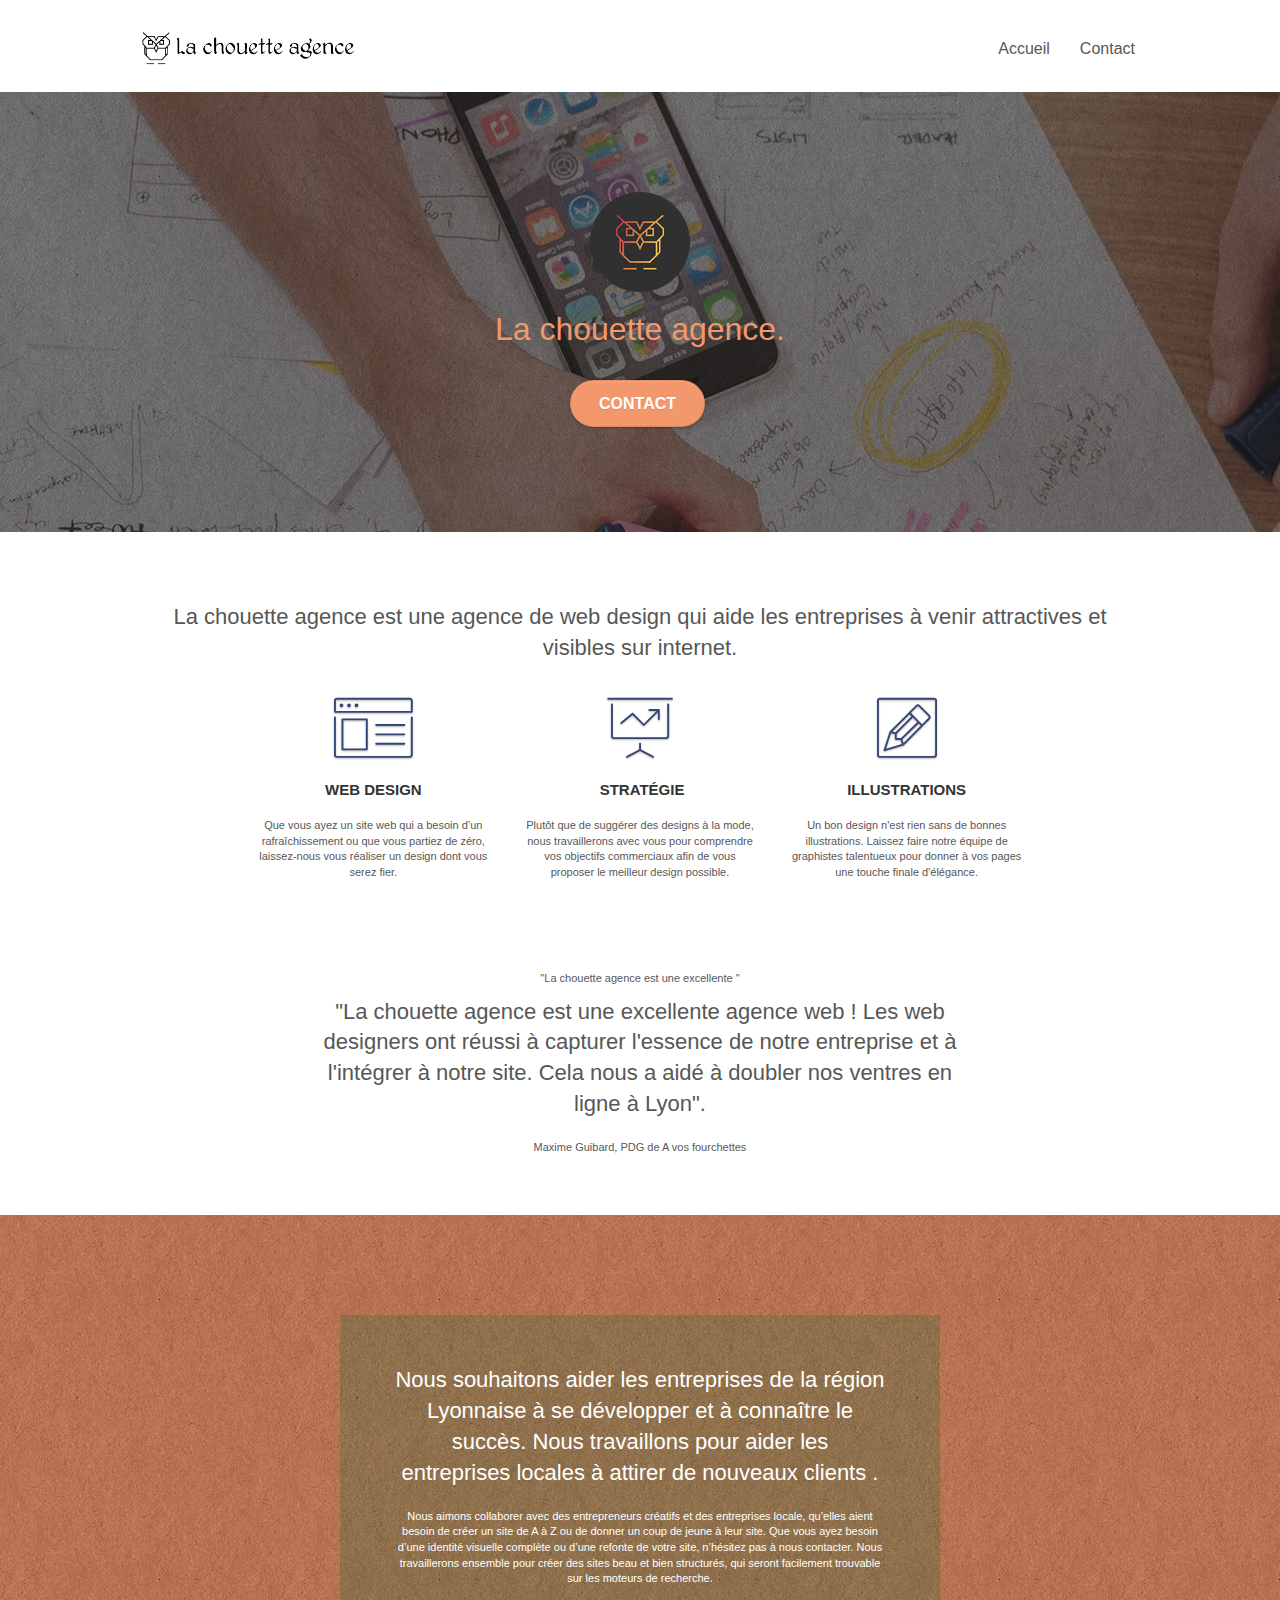
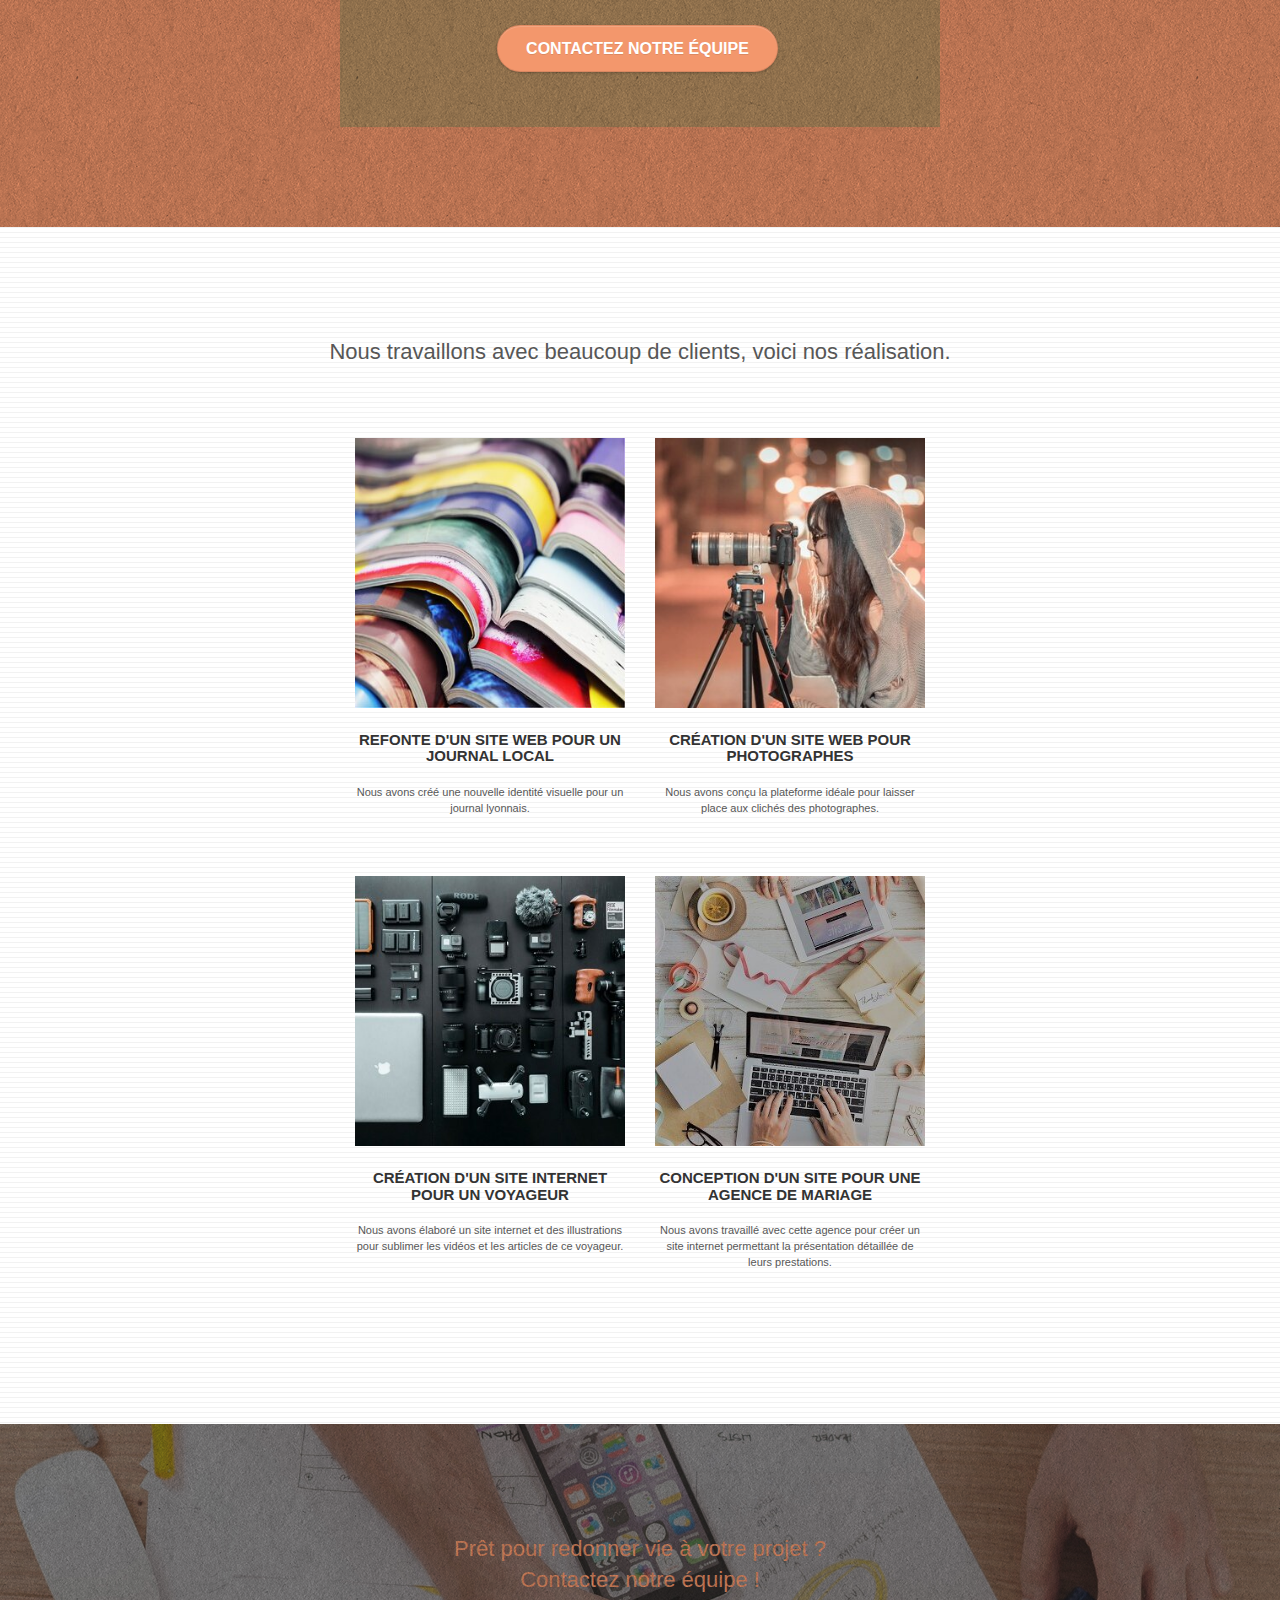
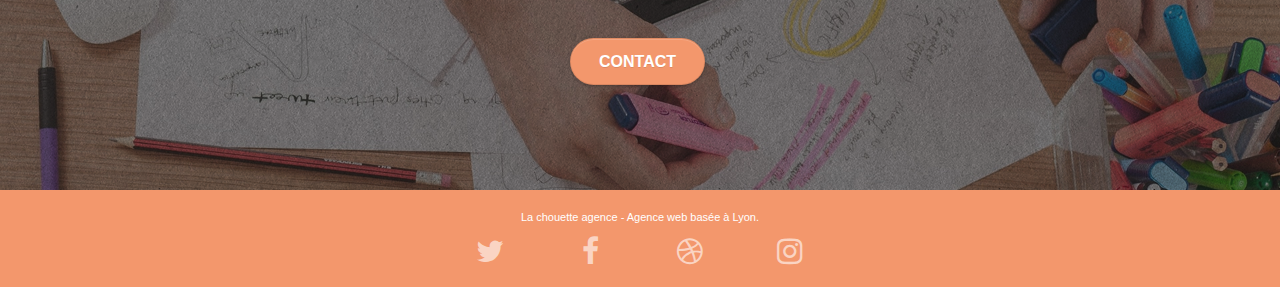
<file: index.html>
<!DOCTYPE html>
<html lang="fr-FR">
  <head>
    <meta charset="utf-8" />
    <meta
      name="keywords"
      content="seo, google, site web, site internet, agence design lyon, agence design, agence design,agence design,agence design,agence design,agence design,agence design,agence design,agence design"
    />
    <meta
      name="description"
      content="Une agence web sur la région lyonnaise pour réaliser vos projets (création de site internet - SEO - Mis à jour site internet - Design - Marketing)."
    />
    <meta
      name="viewport"
      content="width=device-width, initial-scale=1.0, viewport-fit=cover"
    />
    <link rel="shortcut icon" type="image/png" href="favicon.jpg" />

    <link rel="stylesheet" type="text/css" href="./css/bootstrap-min.css" />
    <link rel="stylesheet" type="text/css" href="style-min.css" />
    <link rel="stylesheet" type="text/css" href="./css/font-awesome-min.css" />
    <link rel="stylesheet" type="text/css" href="./css/et-line-min.css" />

    <title>Page d'acceuil - La Chouette Agence</title>

    <!-- Analytics -->
    <!-- Mettre lien google Analytics -->

    <!-- Analytics END -->
  </head>
  <body>
    <!-- Principal conteneur -->
    <main class="page-container">
      <!-- bloc-0 -->
      <header class="bloc bgc-white l-bloc" id="bloc-0">
        <div class="container bloc-sm">
          <nav class="navbar row">
            <div class="navbar-header">
              <a class="navbar-brand" href="index.html"
                ><img
                  src="img/la-chouette-agence.png"
                  alt="lyon web design logo agence web meilleure agence"
                  height="40"
              /></a>
              <button
                id="nav-toggle"
                type="button"
                class="ui-navbar-toggle navbar-toggle"
                data-toggle="collapse"
                data-target=".navbar-1"
              >
                <span class="sr-only">Toggle navigation</span
                ><span class="icon-bar"></span><span class="icon-bar"></span
                ><span class="icon-bar"></span>
              </button>
            </div>
            <div class="collapse navbar-collapse navbar-1 special-dropdown-nav">
              <ul class="site-navigation nav navbar-nav">
                <li>
                  <a href="index.html">Accueil</a>
                </li>
                <li></li>
                <li>
                  <a href="contact.html">Contact</a>
                </li>
              </ul>
            </div>
          </nav>
        </div>
      </header>
      <!-- bloc-0 END -->

      <!-- bloc-1-presentation -->
      <section
        class="
          bloc
          bgc-dark-slate-blue
          bg-banniere
          d-bloc
          bg-t-edge
          bloc-bg-texture
          texture-paper
          b-parallax
        "
        id="bloc-1-hero"
      >
        <div class="container bloc-lg">
          <div class="row tight-width-whitespace">
            <div class="col-sm-12">
              <img
                src="img/logo.png"
                class="center-block image-resize-mode"
                width="100"
                alt="La chouette agence, agence web lyon, création logo lyon"
              />
              <h1 class="text-center hero-bloc-text tc-white">
                La chouette agence.
              </h1>
              <div class="text-center">
                <a
                  href="contact.html"
                  class="
                    btn btn-lg btn-clean btn-rd
                    cta-hero
                    btn-atomic-tangerine
                  "
                  id="cta-hero"
                  >Contact</a
                >
              </div>
            </div>
          </div>
        </div>
      </section>
      <!-- bloc-1-presentation END -->

      <!-- bloc-2-services -->
      <section class="bloc bgc-white l-bloc" id="bloc-2-services">
        <div class="container bloc-md">
          <div class="row">
            <div class="col-sm-12 text-center">
              <h2 class="text-center">
                La chouette agence est une agence de web design qui aide les
                entreprises à venir attractives et visibles sur internet.
              </h2>
            </div>
          </div>
          <div class="row voffset-lg med-width-whitespace">
            <div class="col-sm-4">
              <div class="text-center">
                <span
                  class="
                    et-icon-browser
                    sm-shadow
                    icon-dark-slate-blue
                    icons
                    icon-lg
                  "
                ></span>
              </div>
              <h3 class="mg-md text-center">Web design</h3>
              <p class="text-center">
                Que vous ayez un site web qui a besoin d&rsquo;un
                rafraîchissement ou que vous partiez de zéro, laissez-nous vous
                réaliser un design dont vous serez fier.
              </p>
            </div>
            <div class="col-sm-4">
              <div class="text-center">
                <span
                  class="
                    et-icon-presentation
                    sm-shadow
                    icon-dark-slate-blue
                    icons
                    icon-lg
                  "
                ></span>
              </div>
              <h3 class="mg-md text-center">&nbsp;Stratégie</h3>
              <p class="text-center">
                Plutôt que de suggérer des designs à la mode, nous travaillerons
                avec vous pour comprendre vos objectifs commerciaux afin de vous
                proposer le meilleur design possible.<br />
              </p>
            </div>
            <div class="col-sm-4">
              <div class="text-center">
                <span
                  class="
                    et-icon-edit
                    sm-shadow
                    icon-dark-slate-blue
                    icons
                    icon-lg
                  "
                ></span>
              </div>
              <h3 class="mg-md text-center">Illustrations</h3>
              <p class="text-center">
                Un bon design n'est rien sans de bonnes illustrations. Laissez
                faire notre équipe de graphistes talentueux pour donner à vos
                pages une touche finale d'élégance.
              </p>
            </div>
          </div>
          <div class="row voffset-lg voffset">
            <div class="col-xs-12 col-md-8 col-md-offset-2 text-center">
              <p>"La chouette agence est une excellente "</p>
              <h2 class="mg-md text-center">
                "La chouette agence est une excellente agence web ! Les web
                designers ont réussi à capturer l'essence de notre entreprise et
                à l'intégrer à notre site. Cela nous a aidé à doubler nos
                ventres en ligne à Lyon".
              </h2>
              <p>Maxime Guibard, PDG de A vos fourchettes</p>
            </div>
          </div>
        </div>
      </section>
      <!-- bloc-2-services END -->

      <!-- bloc-3-what-i-do -->
      <section
        class="
          bloc
          tc-white
          bgc-atomic-tangerine
          bg-presentation
          d-bloc
          bloc-bg-texture
          texture-paper
          b-parallax
        "
        id="bloc-3-what-i-do"
      >
        <div class="container bloc-lg">
          <div class="row tight-width-whitespace black-background">
            <div class="col-sm-12">
              <h2 class="mg-md text-center white">
                Nous souhaitons aider les entreprises de la région Lyonnaise à
                se développer et à connaître le succès. Nous travaillons pour
                aider les entreprises locales à attirer de nouveaux clients .<br />
              </h2>
              <p class="text-center white">
                Nous aimons collaborer avec des entrepreneurs créatifs et des
                entreprises locale, qu’elles aient besoin de créer un site de A
                à Z ou de donner un coup de jeune à leur site. Que vous ayez
                besoin d’une identité visuelle complète ou d’une refonte de
                votre site, n’hésitez pas à nous contacter. Nous travaillerons
                ensemble pour créer des sites beau et bien structurés, qui
                seront facilement trouvable sur les moteurs de recherche.
                <br /><br /><a
                  class="
                    btn btn-atomic-tangerine btn-clean btn-rd btn-lg
                    cta-hero
                  "
                  href="contact.html"
                  >Contactez notre équipe</a
                ><br />
              </p>
            </div>
          </div>
        </div>
      </section>
      <!-- bloc-3-what-i-do END -->

      <!-- bloc-4-portfolio -->
      <section
        class="bloc bgc-white bg-lines-h2-bg bg-repeat l-bloc"
        id="bloc-4-portfolio"
      >
        <div class="container bloc-lg">
          <div class="row">
            <div class="col-sm-12 text-center">
              <h2 class="mg-md text-center">
                Nous travaillons avec beaucoup de clients, voici nos
                réalisation.
              </h2>
            </div>
          </div>
          <div class="row tight-width-whitespace portfolio-row">
            <div class="col-sm-6">
              <a
                href="#"
                data-lightbox="img/1.jpg"
                data-gallery-id="gallery-1"
                data-caption="Refonte d'un site web pour un journal local"
                data-frame="snapshot-lb"
                ><img
                  src="img/1.jpg"
                  alt="lyon web design logo agence web meilleure agence et refonte site web journal"
                  class="img-responsive portfolio-thumb"
              /></a>
              <h3 class="mg-md text-center">
                Refonte d'un site web pour un journal local
              </h3>
              <p class="text-center">
                Nous avons créé une nouvelle identité visuelle pour un journal
                lyonnais.
              </p>
            </div>
            <div class="col-sm-6">
              <a
                href="#"
                data-lightbox="img/2.jpg"
                data-gallery-id="gallery-1"
                data-caption="Création d'un site web pour photographes"
                data-frame="snapshot-lb"
                ><img
                  src="img/2.jpg"
                  class="img-responsive portfolio-thumb"
                  alt="lyon web design logo agence web meilleure agence, Création d'un site web pour photographes"
              /></a>
              <h3 class="mg-md text-center">
                Création d'un site web pour photographes
              </h3>
              <p class="text-center">
                Nous avons conçu la plateforme idéale pour laisser place aux
                clichés des photographes.
              </p>
            </div>
          </div>
          <div class="row tight-width-whitespace portfolio-row">
            <div class="col-sm-6">
              <a
                href="#"
                data-lightbox="img/3.jpg"
                data-gallery-id="gallery-1"
                data-caption="Création d'un site internet pour un voyageur"
                data-frame="snapshot-lb"
                ><img
                  src="img/3.jpg"
                  class="img-responsive portfolio-thumb"
                  alt="lyon web design logo agence web meilleure agence, Création d'un site web pour voyageur"
              /></a>
              <h3 class="mg-md text-center">
                Création d'un site internet pour un voyageur
              </h3>
              <p class="text-center">
                Nous avons élaboré un site internet et des illustrations pour
                sublimer les vidéos et les articles de ce voyageur.
              </p>
            </div>
            <div class="col-sm-6">
              <a
                href="#"
                data-lightbox="img/4.jpg"
                data-gallery-id="gallery-1"
                data-caption="Conception d'un site pour une agence de mariage"
                data-frame="snapshot-lb"
                ><img
                  src="img/4.jpg"
                  class="img-responsive portfolio-thumb"
                  alt="lyon web design logo agence web meilleure agence, Création d'un site web pour agence de mariage"
              /></a>
              <h3 class="mg-md text-center">
                Conception d'un site pour une agence de mariage
              </h3>
              <p class="text-center">
                Nous avons travaillé avec cette agence pour créer un site
                internet permettant la présentation détaillée de leurs
                prestations.
              </p>
            </div>
          </div>
        </div>
      </section>
      <!-- bloc-4-portfolio END -->

      <!-- bloc-5-cta -->
      <section
        class="
          bloc
          bgc-dark-slate-blue
          bg-banniere
          d-bloc
          bloc-bg-texture
          texture-paper
        "
        id="bloc-5-cta"
      >
        <div class="container bloc-lg">
          <div class="row">
            <h2 class="mg-md text-center tc-white">
              Prêt pour redonner vie à votre projet ?<br />Contactez notre
              équipe !
            </h2>
            <div class="col-sm-12 text-center">
              <a
                href="contact.html"
                class="
                  btn btn-atomic-tangerine btn-clean btn-rd btn-lg
                  cta-hero
                "
                >Contact</a
              >
            </div>
          </div>
        </div>
      </section>
      <!-- bloc-5-cta END -->

      <!-- Footer - bloc-8 -->
      <footer class="bloc bgc-atomic-tangerine d-bloc" id="bloc-8">
        <div class="container bloc-sm">
          <div class="row">
            <div class="col-sm-12">
              <p class="text-center white">
                La chouette agence - Agence web basée à Lyon.<br />
              </p>
              <div class="row row-no-gutters social">
                <div class="col-sm-3">
                  <div class="text-center">
                    <a class="social" href="index.html"
                      ><span class="fa fa-twitter icon-md"></span
                    ></a>
                  </div>
                </div>
                <div class="col-sm-3">
                  <div class="text-center">
                    <a class="social" href="index.html"
                      ><span class="fa fa-facebook icon-md"></span
                    ></a>
                  </div>
                </div>
                <div class="col-sm-3">
                  <div class="text-center">
                    <a class="social" href="index.html"
                      ><span class="fa fa-dribbble icon-md"></span
                    ></a>
                  </div>
                </div>
                <div class="col-sm-3">
                  <div class="text-center">
                    <a class="social" href="index.html"
                      ><span class="fa fa-instagram icon-md"></span
                    ></a>
                  </div>
                </div>
              </div>
            </div>
          </div>
        </div>
      </footer>
      <!-- Footer - bloc-8 END -->
    </main>
    <!-- Principal conteneur END -->
    <script src="./js/jquery-2.1.0.js"></script>
    <script src="./js/bootstrap.js"></script>
    <script src="./js/blocs.js"></script>
    <script src="./js/jquery.touchSwipe.js" defer></script>
  </body>
</html>
</file>
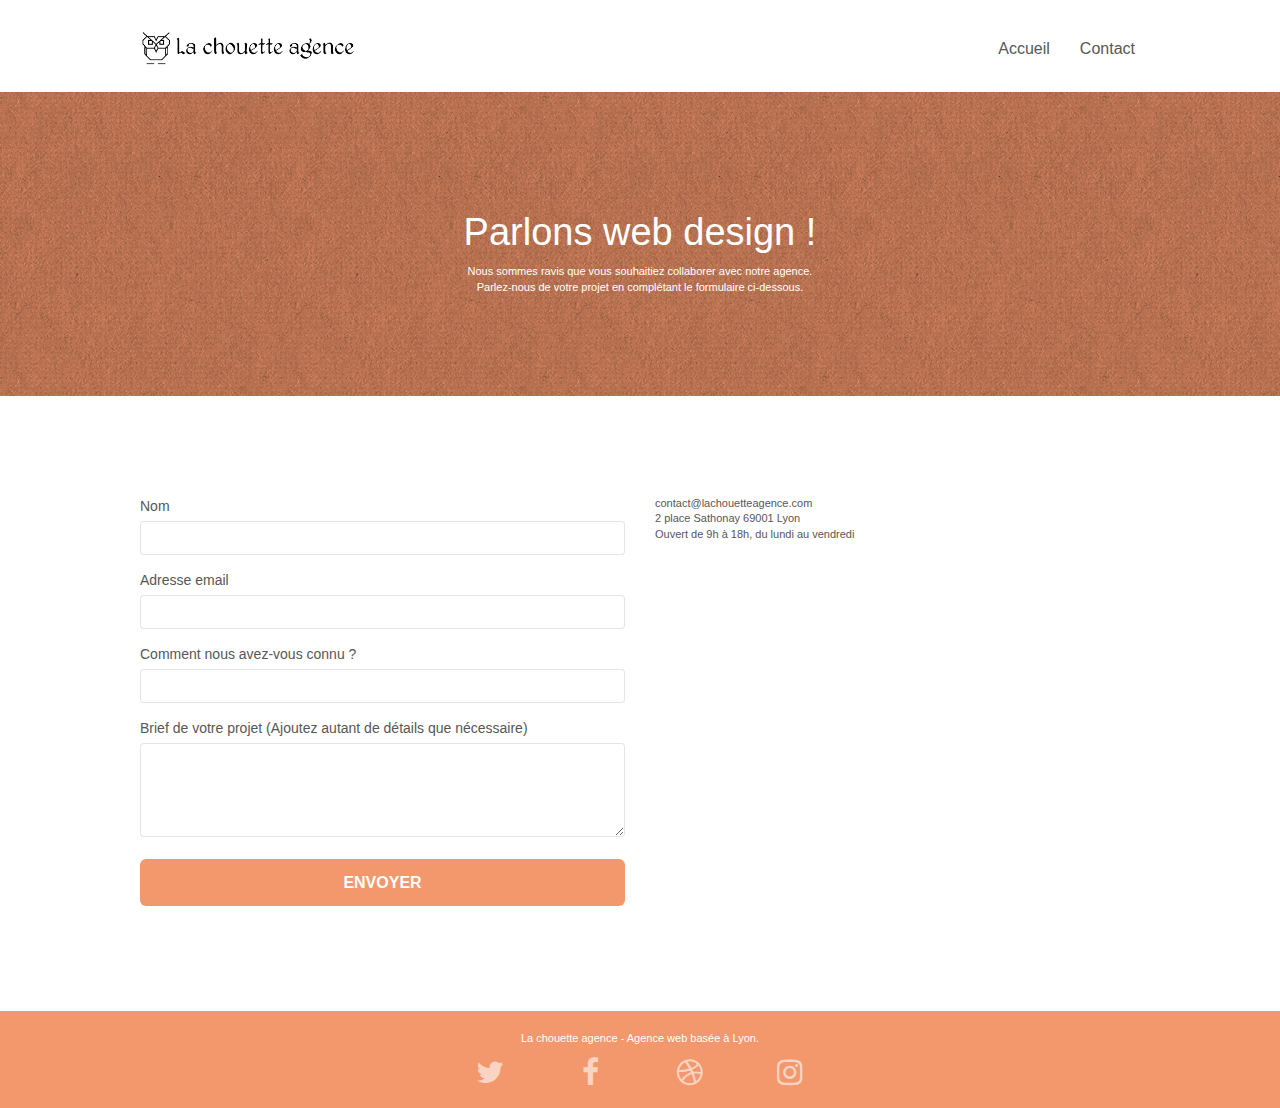
<file: contact.html>
<!DOCTYPE html>
<html lang="fr-FR">
  <head>
    <meta charset="utf-8" />
    <meta
      name="keywords"
      content="seo, google, site web, site internet, agence design lyon, agence design, agence design,agence design,agence design,agence design,agence design,agence design,agence design,agence design"
    />
    <meta
      name="description"
      content="Pour contacter notre agence par mail téléphone pour la création de vos projets (création site internet - SEO - Design)."
    />
    <meta
      name="viewport"
      content="width=device-width, initial-scale=1.0, viewport-fit=cover"
    />
    <link rel="shortcut icon" type="image/png" href="favicon.jpg" />

    <link rel="stylesheet" type="text/css" href="./css/bootstrap-min.css" />
    <link rel="stylesheet" type="text/css" href="./style-min.css" />
    <link rel="stylesheet" type="text/css" href="./css/font-awesome-min.css" />
    <link rel="stylesheet" type="text/css" href="./css/et-line-min.css" />

    <title>Contact - La Chouette Agence</title>

    <!-- Analytics -->

    <!-- Mettre lien google Analytics  -->

    <!-- Analytics END -->
  </head>
  <body>
    <!-- Principal conteneur -->
    <main class="page-container">
      <!-- bloc-0 -->
      <header class="bloc bgc-white l-bloc" id="bloc-0">
        <div class="container bloc-sm">
          <nav class="navbar row">
            <div class="navbar-header">
              <a class="navbar-brand" href="index.html"
                ><img
                  src="img/la-chouette-agence.png"
                  alt="lyon web design logo agence web meilleure agence"
                  height="40"
              /></a>
              <button
                id="nav-toggle"
                type="button"
                class="ui-navbar-toggle navbar-toggle"
                data-toggle="collapse"
                data-target=".navbar-1"
              >
                <span class="sr-only">Toggle navigation</span
                ><span class="icon-bar"></span><span class="icon-bar"></span
                ><span class="icon-bar"></span>
              </button>
            </div>
            <div class="collapse navbar-collapse navbar-1 special-dropdown-nav">
              <ul class="site-navigation nav navbar-nav">
                <li>
                  <a href="index.html">Accueil</a>
                </li>
                <li></li>
                <li>
                  <a href="contact.html">Contact</a>
                </li>
              </ul>
            </div>
          </nav>
        </div>
      </header>
      <!-- bloc-0 END -->

      <!-- bloc-6 -->
      <div
        class="
          bloc
          bg-dots-bg bg-repeat
          bgc-atomic-tangerine
          d-bloc
          bloc-bg-texture
          texture-paper
        "
        id="bloc-6"
      >
        <div class="container bloc-lg">
          <div class="row">
            <div class="col-sm-12">
              <h1 class="text-center hero-bloc-text white">
                Parlons web design !
              </h1>
              <p class="text-center mg-lg white tight-width-whitespace">
                Nous sommes ravis que vous souhaitiez collaborer avec notre
                agence.<br />
                Parlez-nous de votre projet en complétant le formulaire
                ci-dessous.
              </p>
            </div>
          </div>
        </div>
      </div>

      <!-- bloc-6 END -->

      <!-- bloc-7 -->
      <div class="bloc bgc-white l-bloc" id="bloc-7">
        <div class="container bloc-lg">
          <div class="row">
            <div class="col-sm-6">
              <form id="form_1" novalidate>
                <div class="form-group">
                  <label> Nom </label>
                  <input id="name" class="form-control" required />
                </div>
                <div class="form-group">
                  <label> Adresse email </label>
                  <input
                    id="email"
                    class="form-control"
                    type="email"
                    required
                  />
                </div>
                <div class="form-group">
                  <label> Comment nous avez-vous connu ? </label>
                  <input
                    class="form-control"
                    type="email"
                    required
                    id="input_504"
                  />
                </div>
                <div class="form-group">
                  <label>
                    Brief de votre projet (Ajoutez autant de détails que
                    nécessaire)<br /> </label
                  ><textarea
                    id="message"
                    class="form-control"
                    rows="4"
                    cols="50"
                    required
                  ></textarea>
                </div>
                <button
                  class="
                    bloc-button
                    btn btn-lg btn-block
                    cta-hero
                    btn-atomic-tangerine
                  "
                  type="submit"
                >
                  Envoyer
                </button>
              </form>
            </div>
            <div class="col-sm-6">
              <p>
                contact@lachouetteagence.com<br />2 place Sathonay 69001 Lyon<br />Ouvert
                de 9h à 18h, du lundi au vendredi<br />
              </p>
            </div>
          </div>
        </div>
      </div>
      <!-- bloc-7 END -->

      <!-- ScrollToTop Button -->
      <a class="bloc-button btn btn-d scrollToTop" onclick="scrollToTarget('1')"
        ><span class="fa fa-chevron-up"></span
      ></a>
      <!-- ScrollToTop Button END-->

      <!-- Footer - bloc-8 -->
      <footer class="bloc bgc-atomic-tangerine d-bloc" id="bloc-8">
        <div class="container bloc-sm">
          <div class="row">
            <div class="col-sm-12">
              <p class="text-center white">
                La chouette agence - Agence web basée à Lyon.<br />
              </p>
              <div class="row row-no-gutters social">
                <div class="col-sm-3">
                  <div class="text-center">
                    <a class="social" href="index.html"
                      ><span class="fa fa-twitter icon-md"></span
                    ></a>
                  </div>
                </div>
                <div class="col-sm-3">
                  <div class="text-center">
                    <a class="social" href="index.html"
                      ><span class="fa fa-facebook icon-md"></span
                    ></a>
                  </div>
                </div>
                <div class="col-sm-3">
                  <div class="text-center">
                    <a class="social" href="index.html"
                      ><span class="fa fa-dribbble icon-md"></span
                    ></a>
                  </div>
                </div>
                <div class="col-sm-3">
                  <div class="text-center">
                    <a class="social" href="index.html"
                      ><span class="fa fa-instagram icon-md"></span
                    ></a>
                  </div>
                </div>
              </div>
            </div>
          </div>
        </div>
      </footer>
      <!-- Footer - bloc-8 END -->
    </main>
    <!-- Principal conteneur END -->
    <script src="./js/jquery-2.1.0.js"></script>
    <script src="./js/bootstrap.js"></script>
    <script src="./js/blocs.js"></script>
    <script src="./js/jqBootstrapValidation.js"></script>
    <script src="./js/formHandler.js"></script>
  </body>
</html>
</file>
<file: style-min.css>
body{margin:0;padding:0;background:#fff;overflow-x:hidden;-webkit-font-smoothing:antialiased;-moz-osx-font-smoothing:grayscale}a,button{transition:all .3s ease-in-out;outline:0!important}a:hover{text-decoration:none;cursor:pointer}#page-loading-blocs-notifaction{position:fixed;top:0;bottom:0;width:100%;z-index:100000;background:#fff url(img/pageload-spinner.gif) no-repeat center center}.bloc{width:100%;clear:both;background:50% 50% no-repeat;padding:0 50px;-webkit-background-size:cover;-moz-background-size:cover;-o-background-size:cover;background-size:cover;position:relative}.bloc .container{padding-left:0;padding-right:0}.bloc-lg{padding:100px 50px}.bloc-md{padding:50px}.bloc-sm{padding:20px 50px}.bg-b-edge,.bg-bl-edge,.bg-br-edge,.bg-center,.bg-l-edge,.bg-r-edge,.bg-repeat,.bg-t-edge,.bg-tl-edge,.bg-tr-edge{-webkit-background-size:auto!important;-moz-background-size:auto!important;-o-background-size:auto!important;background-size:auto!important}.bg-repeat{background:repeat}.bg-t-edge{background:top no-repeat}.bloc-bg-texture::before{content:"";background-size:2px 2px;position:absolute;top:0;bottom:0;left:0;right:0}.texture-paper::before{background:url(img/texture-paper.png);background-size:280px 280px}.b-parallax{background-attachment:fixed}.d-bloc{color:rgba(255,255,255,.7)}.d-bloc button:hover{color:rgba(255,255,255,.9)}.d-bloc .icon-round,.d-bloc .icon-rounded,.d-bloc .icon-semi-rounded-a,.d-bloc .icon-semi-rounded-b,.d-bloc .icon-square{border-color:rgba(255,255,255,.9)}.d-bloc .divider-h span{border-color:rgba(255,255,255,.2)}.d-bloc .a-btn,.d-bloc .navbar a,.d-bloc .navbar-brand,.d-bloc a .icon-lg,.d-bloc a .icon-md,.d-bloc a .icon-sm,.d-bloc a .icon-xl,.d-bloc h1 a,.d-bloc h2 a,.d-bloc h3 a,.d-bloc h4 a,.d-bloc h5 a,.d-bloc h6 a,.d-bloc p a{color:rgba(255,255,255,.6)}.d-bloc .a-btn:hover,.d-bloc .navbar a:hover,.d-bloc .navbar-brand:hover,.d-bloc a:hover .icon-lg,.d-bloc a:hover .icon-md,.d-bloc a:hover .icon-sm,.d-bloc a:hover .icon-xl,.d-bloc h1 a:hover,.d-bloc h2 a:hover,.d-bloc h3 a:hover,.d-bloc h4 a:hover,.d-bloc h5 a:hover,.d-bloc h6 a:hover,.d-bloc p a:hover{color:#fff}.d-bloc .navbar-toggle .icon-bar{background:#fff}.d-bloc .btn-wire,.d-bloc .btn-wire:hover{color:#fff;border-color:#fff}.d-bloc .panel{color:rgba(0,0,0,.5)}.d-bloc .panel button:hover{color:rgba(0,0,0,.7)}.d-bloc .panel icon{border-color:rgba(0,0,0,.7)}.d-bloc .panel .divider-h span{border-color:rgba(0,0,0,.1)}.d-bloc .panel .a-btn{color:rgba(0,0,0,.6)}.d-bloc .panel .a-btn:hover{color:#000}.d-bloc .panel .btn-wire,.d-bloc .panel .btn-wire:hover{color:rgba(0,0,0,.7);border-color:rgba(0,0,0,.3)}.d-bloc .panel,.l-bloc{color:rgba(0,0,0,.5)}.d-bloc .panel button:hover,.l-bloc button:hover{color:rgba(0,0,0,.7)}.l-bloc .icon-round,.l-bloc .icon-rounded,.l-bloc .icon-semi-rounded-a,.l-bloc .icon-semi-rounded-b,.l-bloc .icon-square{border-color:rgba(0,0,0,.7)}.d-bloc .panel .divider-h span,.l-bloc .divider-h span{border-color:rgba(0,0,0,.1)}.d-bloc .panel .a-btn,.l-bloc .a-btn,.l-bloc .navbar a,.l-bloc .navbar-brand,.l-bloc a .icon-lg,.l-bloc a .icon-md,.l-bloc a .icon-sm,.l-bloc a .icon-xl,.l-bloc h1 a,.l-bloc h2 a,.l-bloc h3 a,.l-bloc h4 a,.l-bloc h5 a,.l-bloc h6 a,.l-bloc p a{color:rgba(0,0,0,.6)}.d-bloc .panel .a-btn:hover,.l-bloc .a-btn:hover,.l-bloc .navbar a:hover,.l-bloc .navbar-brand:hover,.l-bloc a:hover .icon-lg,.l-bloc a:hover .icon-md,.l-bloc a:hover .icon-sm,.l-bloc a:hover .icon-xl,.l-bloc h1 a:hover,.l-bloc h2 a:hover,.l-bloc h3 a:hover,.l-bloc h4 a:hover,.l-bloc h5 a:hover,.l-bloc h6 a:hover,.l-bloc p a:hover{color:#000}.l-bloc .navbar-toggle .icon-bar{color:rgba(0,0,0,.6)}.d-bloc .panel .btn-wire,.d-bloc .panel .btn-wire:hover,.l-bloc .btn-wire,.l-bloc .btn-wire:hover{color:rgba(0,0,0,.7);border-color:rgba(0,0,0,.3)}.voffset{margin-top:30px}.voffset-lg{margin-top:80px}.row-no-gutters{margin-right:0;margin-left:0}.row.row-no-gutters>[class*=" col-"],.row.row-no-gutters>[class^=col-]{padding-right:0;padding-left:0}#bloc-1-hero h1{font-size:32px}.navbar{margin-bottom:0;z-index:1}.navbar-brand{height:auto;padding:3px 15px;font-size:25px;font-weight:400;font-weight:600;line-height:44px}.navbar-brand img{max-height:200px;margin:0 5px 0 0;display:inline}.navbar-brand img[src$=svg]{min-width:100px}.nav-center .navbar-brand img{margin:0}.navbar .nav{padding-top:2px;margin-right:-16px;float:right;z-index:1}.nav>li{float:left;margin-top:4px;font-size:16px}.navbar-nav .open .dropdown-menu>li>a{text-align:inherit}.nav>li a:focus,.nav>li a:hover{background:0 0}.navbar-toggle{margin:10px 10px 0 0;border:0}.navbar-toggle:hover{background:0 0!important}.navbar-toggle .icon-bar{background-color:rgba(0,0,0,.5);width:26px}.nav-invert .navbar .nav{float:left}.nav-invert .navbar-brand,.nav-invert .navbar-header{float:right;position:relative;z-index:2}@media (min-width:768px){.site-navigation{position:absolute;top:50%;right:20px;transform:translate(0,-50%);-webkit-transform:translateY(-50%)}.nav>li .dropdown-menu a,.nav>li .dropdown-menu a:hover{color:#484848}.nav-invert .site-navigation{left:0;right:0}.nav-center{text-align:center}.nav-center .navbar-header{width:100%}.nav-center .nav>li,.nav-center .navbar-brand,.nav-center .navbar-header{float:none;display:inline-block}.nav-center .site-navigation{position:relative;width:100%;right:0;margin-right:0;margin-top:20px}.nav-center.mini-nav .navbar-toggle{float:none;margin:10px auto 0}}.nav>li>.dropdown a{background:0 0!important;display:block;padding:14px 15px}nav .caret{margin:0 5px}.dropdown-menu .dropdown-menu{top:-8px;left:100%}.dropdown-menu .dropmenu-flow-right{top:100%;left:0;margin-left:-1px;border-top-left-radius:0;border-top-right-radius:0}.dropdown-menu .dropdown span{border:4px solid #000;border-top-color:transparent;border-right-color:transparent;border-bottom-color:transparent;margin:6px -5px 0 0!important;float:right}.mg-md{margin-top:10px;margin-bottom:20px}.mg-lg{margin-top:10px;margin-bottom:40px}.btn{margin:0 5px 5px 0}.btn.pull-right{margin:0 0 5px 5px}.btn-d,.btn-d:focus,.btn-d:hover{color:#fff;background:rgba(0,0,0,.3)}button{outline:0!important}.btn-rd{border-radius:40px}.btn-clean{border:1px solid rgba(0,0,0,.08);border-bottom-color:rgba(0,0,0,.1);text-shadow:0 1px 0 rgba(0,0,1,.1);box-shadow:0 1px 3px rgba(0,0,1,.25),inset 0 1px 0 0 rgba(255,255,255,.15)}.icon-md{font-size:30px!important}.icon-lg{font-size:60px!important}.sm-shadow{text-shadow:0 1px 2px rgba(0,0,0,.3)}.panel-sq,.panel-sq .panel-footer,.panel-sq .panel-heading{border-radius:0}.panel-rd{border-radius:30px}.panel-rd .panel-heading{border-radius:29px 29px 0 0}.panel-rd .panel-footer{border-radius:0 0 29px 29px}.form-control{border-color:rgba(0,0,0,.1);box-shadow:none}.scrollToTop{width:40px;height:40px;position:fixed;bottom:20px;right:20px;opacity:0;z-index:500;transition:all .3s ease-in-out}.scrollToTop span{margin-top:6px}.showScrollTop{font-size:14px;opacity:1}a[data-lightbox]{position:relative;display:block;text-align:center}a[data-lightbox]:hover::before{content:"+";font-family:HelveticaNeue-Light,"Helvetica Neue Light","Helvetica Neue",Helvetica,Arial;font-size:32px;width:50px;height:50px;margin-left:-25px;border-radius:50%;background:rgba(0,0,0,.6);color:#fff;font-weight:100;z-index:1;position:absolute;top:50%;transform:translateY(-50%);-webkit-transform:translateY(-50%)}a[data-lightbox]:hover img{opacity:.6;-webkit-animation-fill-mode:none;animation-fill-mode:none}#lightbox-modal{display:flex;align-items:center}#lightbox-modal .modal-dialog{width:90%;max-width:900px;margin:0 auto 0}#lightbox-modal .modal-dialog img{max-height:90vh;margin:0 auto}.lightbox-caption{padding:20px;color:#fff;background:rgba(0,0,0,.5);position:absolute;left:15px;right:15px;bottom:5px}.close-lightbox{color:#fff;font-size:30px;position:absolute;top:20px;right:20px;z-index:20;background:rgba(0,0,0,.5);border:none;line-height:30px;padding:0 9px 5px;opacity:.3}.close-lightbox:hover,.next-lightbox:hover,.prev-lightbox:hover{opacity:1;color:#fff}.next-lightbox,.prev-lightbox{font-size:20px;color:rgba(255,255,255,.9);background:rgba(0,0,0,.5);transition:all .2s ease-in-out;position:absolute;top:45%;z-index:1;opacity:.4}.next-lightbox{padding:6px 8px 1px 13px;right:25px}.prev-lightbox{padding:6px 13px 1px 10px;left:25px}.snapshot-lb .modal-body{padding-bottom:45px}.snapshot-lb .lightbox-caption{padding:0;color:rgba(0,0,0,.5);background:0 0}.btn,a,h1,h2,h3,h4,h5,h6,label,p{font-family:helvetica;font-weight:400;color:#575757!important}.container{max-width:1000px}.hero-bloc-text{font-size:38px}.hero-bloc-text-sub{font-size:36px}.statement-bloc-text{line-height:26px;font-style:italic;font-size:20px;text-align:center;font-weight:lighter;max-width:520px;margin:auto auto auto auto}p{font-size:11px}.tight-width-whitespace{max-width:600px;margin:auto auto auto auto}.h1{font-size:20px;font-family:"Open Sans"}.cta-hero{margin-top:22px;color:#fff!important;text-transform:uppercase;padding:12px 28px 12px 28px;font-size:16px;font-weight:700}.social{max-width:400px;margin:auto auto auto auto}h2{font-size:22px;line-height:1.4em}h3{font-size:15px;text-transform:uppercase;font-weight:700;color:#333!important}.med-width-whitespace{max-width:800px;margin:auto auto auto auto;box-shadow:0 0 0 #000}h1{color:#333!important}h4{color:#333!important}.icons{margin-bottom:14px;margin-top:24px}.white{color:#fff!important}.portfolio-thumb{margin-bottom:24px}.portfolio-row{margin-bottom:44px;margin-top:50px}.avatar{box-shadow:0 4px 9px rgba(0,0,0,.3)}.black-background{background-color:rgba(165,147,99,.7);padding:40px 40px 40px 40px}.bold-link{font-weight:900;text-decoration:underline!important}.bgc-white{background-color:#fff}.bgc-dark-slate-blue{background-color:#364577}.bgc-atomic-tangerine{background-color:#f3976c}.tc-white{color:#f3976c!important}.btn-atomic-tangerine{background:#f3976c;color:#fff!important}.btn-atomic-tangerine:hover{background:#c27956!important;color:#fff!important}.ltc-white{color:#fff!important}.ltc-white:hover{color:#ccc!important}.ltc-atomic-tangerine{color:#f3976c!important}.ltc-atomic-tangerine:hover{color:#c27956!important}.icon-dark-slate-blue{color:#364577!important;border-color:#364577!important}.bg-dots-bg{background-image:url(img/dots-bg.png)}.bg-lines-h2-bg{background-image:url(img/lines-h2-bg.png)}.bg-banniere{background-image:url(img/la-chouette-agence-banniere.jpg)}.bg-presentation{background-image:url(img/image-de-presentation.jpg)}@media (max-width:1024px){.bloc{padding-left:20px;padding-right:20px}.bloc-tile-2.full-width-bloc .container,.bloc-tile-3.full-width-bloc .container,.bloc-tile-4.full-width-bloc .container,.bloc.full-width-bloc{padding-left:0;padding-right:0}}@media (max-width:992px) and (min-width:768px){.navbar .nav{max-width:80%}.nav-center.navbar .nav{max-width:100%}}@media only screen and (min-width:768px) and (max-width:1024px) and (orientation:landscape){.b-parallax{background-attachment:scroll}}@media only screen and (min-width:1024px) and (max-width:1366px) and (-webkit-min-device-pixel-ratio:1.5){.b-parallax{background-attachment:scroll}}@media (max-width:991px){.container{width:100%}.b-parallax{background-attachment:scroll}#hero-bloc,.page-container{overflow-x:hidden;position:relative}.bloc-group,.bloc-group .bloc{display:block;width:100%}.bloc-fill-screen .fill-bloc-bottom-edge,.bloc-fill-screen .fill-bloc-top-edge{padding:0 20px}}@media (max-width:767px){.page-container{overflow-x:hidden;position:relative}#disqus_thread,h1,h2,h3,h4,h5,h6,p{padding-left:10px!important;padding-right:10px!important}.b-parallax{background-attachment:scroll}.navbar .nav{padding-top:0;border-top:1px solid rgba(0,0,0,.2);float:none!important}.navbar.row{margin-left:0;margin-right:0}.site-navigation{position:inherit;transform:none;-webkit-transform:none;-ms-transform:none}.nav>li{margin-top:0;border-bottom:1px solid rgba(0,0,0,.1);background:rgba(0,0,0,.05);text-align:left;padding-left:15px;width:100%}.nav>li:hover{background:rgba(0,0,0,.08)}.dropdown .dropdown a .caret{float:none;margin:5px 0 0 10px!important;border:4px solid #000;border-bottom-color:transparent;border-right-color:transparent;border-left-color:transparent}#hero-bloc .navbar .nav{background:rgba(0,0,0,.8)}#hero-bloc .navbar .nav a{color:rgba(255,255,255,.6)}.hero{padding:50px 0}.hero-nav{left:-1px;right:-1px}.navbar-collapse{padding:0;overflow-x:hidden;-webkit-box-shadow:none;box-shadow:none}.navbar-brand img{max-height:40px;width:auto}.nav-invert .navbar-header{float:none;width:100%}.nav-invert .navbar-toggle{float:left;margin-left:10px}.bloc{padding-left:0;padding-right:0}.bloc-lg,.bloc-xl,.bloc-xxl{padding:40px 0}.bloc-md,.bloc-sm{padding-left:0;padding-right:0}.bloc-fill-screen .fill-bloc-bottom-edge,.bloc-fill-screen .fill-bloc-top-edge,.bloc-tile-2 .container,.bloc-tile-3 .container,.bloc-tile-4 .container{padding-left:0;padding-right:0}.a-block{padding:0 10px}.btn-dwn{display:none}.voffset{margin-top:5px}.voffset-md{margin-top:20px}.voffset-lg{margin-top:30px}form{padding:5px}.close-lightbox{display:inline-block}.blocsapp-device-iphone5{background-size:216px 425px;padding-top:60px;width:216px;height:425px}.blocsapp-device-iphone5 img{width:180px;height:320px}}@media (max-width:400px){.bloc{padding-left:0;padding-right:0}}@media (max-width:767px){.bloc-mob-center-text{text-align:center}}
</file>
<file: css/et-line-min.css>
@font-face{font-family:et-line;src:url(../fonts/et-line.eot);src:url(../fonts/et-line.eot?#iefix) format("embedded-opentype"),url(../fonts/et-line.woff) format("woff"),url(../fonts/et-line.ttf) format("truetype"),url(../fonts/et-line.svg#et-line) format("svg");font-weight:400;font-style:normal}.et-icon-adjustments,.et-icon-alarmclock,.et-icon-anchor,.et-icon-aperture,.et-icon-attachment,.et-icon-bargraph,.et-icon-basket,.et-icon-beaker,.et-icon-bike,.et-icon-book-open,.et-icon-briefcase,.et-icon-browser,.et-icon-calendar,.et-icon-camera,.et-icon-caution,.et-icon-chat,.et-icon-circle-compass,.et-icon-clipboard,.et-icon-clock,.et-icon-cloud,.et-icon-compass,.et-icon-desktop,.et-icon-dial,.et-icon-document,.et-icon-documents,.et-icon-download,.et-icon-dribbble,.et-icon-edit,.et-icon-envelope,.et-icon-expand,.et-icon-facebook,.et-icon-flag,.et-icon-focus,.et-icon-gears,.et-icon-genius,.et-icon-gift,.et-icon-global,.et-icon-globe,.et-icon-googleplus,.et-icon-grid,.et-icon-happy,.et-icon-hazardous,.et-icon-heart,.et-icon-hotairballoon,.et-icon-hourglass,.et-icon-key,.et-icon-laptop,.et-icon-layers,.et-icon-lifesaver,.et-icon-lightbulb,.et-icon-linegraph,.et-icon-linkedin,.et-icon-lock,.et-icon-magnifying-glass,.et-icon-map,.et-icon-map-pin,.et-icon-megaphone,.et-icon-mic,.et-icon-mobile,.et-icon-newspaper,.et-icon-notebook,.et-icon-paintbrush,.et-icon-paperclip,.et-icon-pencil,.et-icon-phone,.et-icon-picture,.et-icon-pictures,.et-icon-piechart,.et-icon-presentation,.et-icon-pricetags,.et-icon-printer,.et-icon-profile-female,.et-icon-profile-male,.et-icon-puzzle,.et-icon-quote,.et-icon-recycle,.et-icon-refresh,.et-icon-ribbon,.et-icon-rss,.et-icon-sad,.et-icon-scissors,.et-icon-scope,.et-icon-search,.et-icon-shield,.et-icon-speedometer,.et-icon-strategy,.et-icon-streetsign,.et-icon-tablet,.et-icon-target,.et-icon-telescope,.et-icon-toolbox,.et-icon-tools,.et-icon-tools-2,.et-icon-trophy,.et-icon-tumblr,.et-icon-twitter,.et-icon-upload,.et-icon-video,.et-icon-wallet,.et-icon-wine{font-family:et-line;speak:none;font-style:normal;font-weight:400;font-variant:normal;text-transform:none;line-height:1;-webkit-font-smoothing:antialiased;-moz-osx-font-smoothing:grayscale;display:inline-block}.et-icon-mobile:before{content:"\e000"}.et-icon-laptop:before{content:"\e001"}.et-icon-desktop:before{content:"\e002"}.et-icon-tablet:before{content:"\e003"}.et-icon-phone:before{content:"\e004"}.et-icon-document:before{content:"\e005"}.et-icon-documents:before{content:"\e006"}.et-icon-search:before{content:"\e007"}.et-icon-clipboard:before{content:"\e008"}.et-icon-newspaper:before{content:"\e009"}.et-icon-notebook:before{content:"\e00a"}.et-icon-book-open:before{content:"\e00b"}.et-icon-browser:before{content:"\e00c"}.et-icon-calendar:before{content:"\e00d"}.et-icon-presentation:before{content:"\e00e"}.et-icon-picture:before{content:"\e00f"}.et-icon-pictures:before{content:"\e010"}.et-icon-video:before{content:"\e011"}.et-icon-camera:before{content:"\e012"}.et-icon-printer:before{content:"\e013"}.et-icon-toolbox:before{content:"\e014"}.et-icon-briefcase:before{content:"\e015"}.et-icon-wallet:before{content:"\e016"}.et-icon-gift:before{content:"\e017"}.et-icon-bargraph:before{content:"\e018"}.et-icon-grid:before{content:"\e019"}.et-icon-expand:before{content:"\e01a"}.et-icon-focus:before{content:"\e01b"}.et-icon-edit:before{content:"\e01c"}.et-icon-adjustments:before{content:"\e01d"}.et-icon-ribbon:before{content:"\e01e"}.et-icon-hourglass:before{content:"\e01f"}.et-icon-lock:before{content:"\e020"}.et-icon-megaphone:before{content:"\e021"}.et-icon-shield:before{content:"\e022"}.et-icon-trophy:before{content:"\e023"}.et-icon-flag:before{content:"\e024"}.et-icon-map:before{content:"\e025"}.et-icon-puzzle:before{content:"\e026"}.et-icon-basket:before{content:"\e027"}.et-icon-envelope:before{content:"\e028"}.et-icon-streetsign:before{content:"\e029"}.et-icon-telescope:before{content:"\e02a"}.et-icon-gears:before{content:"\e02b"}.et-icon-key:before{content:"\e02c"}.et-icon-paperclip:before{content:"\e02d"}.et-icon-attachment:before{content:"\e02e"}.et-icon-pricetags:before{content:"\e02f"}.et-icon-lightbulb:before{content:"\e030"}.et-icon-layers:before{content:"\e031"}.et-icon-pencil:before{content:"\e032"}.et-icon-tools:before{content:"\e033"}.et-icon-tools-2:before{content:"\e034"}.et-icon-scissors:before{content:"\e035"}.et-icon-paintbrush:before{content:"\e036"}.et-icon-magnifying-glass:before{content:"\e037"}.et-icon-circle-compass:before{content:"\e038"}.et-icon-linegraph:before{content:"\e039"}.et-icon-mic:before{content:"\e03a"}.et-icon-strategy:before{content:"\e03b"}.et-icon-beaker:before{content:"\e03c"}.et-icon-caution:before{content:"\e03d"}.et-icon-recycle:before{content:"\e03e"}.et-icon-anchor:before{content:"\e03f"}.et-icon-profile-male:before{content:"\e040"}.et-icon-profile-female:before{content:"\e041"}.et-icon-bike:before{content:"\e042"}.et-icon-wine:before{content:"\e043"}.et-icon-hotairballoon:before{content:"\e044"}.et-icon-globe:before{content:"\e045"}.et-icon-genius:before{content:"\e046"}.et-icon-map-pin:before{content:"\e047"}.et-icon-dial:before{content:"\e048"}.et-icon-chat:before{content:"\e049"}.et-icon-heart:before{content:"\e04a"}.et-icon-cloud:before{content:"\e04b"}.et-icon-upload:before{content:"\e04c"}.et-icon-download:before{content:"\e04d"}.et-icon-target:before{content:"\e04e"}.et-icon-hazardous:before{content:"\e04f"}.et-icon-piechart:before{content:"\e050"}.et-icon-speedometer:before{content:"\e051"}.et-icon-global:before{content:"\e052"}.et-icon-compass:before{content:"\e053"}.et-icon-lifesaver:before{content:"\e054"}.et-icon-clock:before{content:"\e055"}.et-icon-aperture:before{content:"\e056"}.et-icon-quote:before{content:"\e057"}.et-icon-scope:before{content:"\e058"}.et-icon-alarmclock:before{content:"\e059"}.et-icon-refresh:before{content:"\e05a"}.et-icon-happy:before{content:"\e05b"}.et-icon-sad:before{content:"\e05c"}.et-icon-facebook:before{content:"\e05d"}.et-icon-twitter:before{content:"\e05e"}.et-icon-googleplus:before{content:"\e05f"}.et-icon-rss:before{content:"\e060"}.et-icon-tumblr:before{content:"\e061"}.et-icon-linkedin:before{content:"\e062"}.et-icon-dribbble:before{content:"\e063"}
</file>
